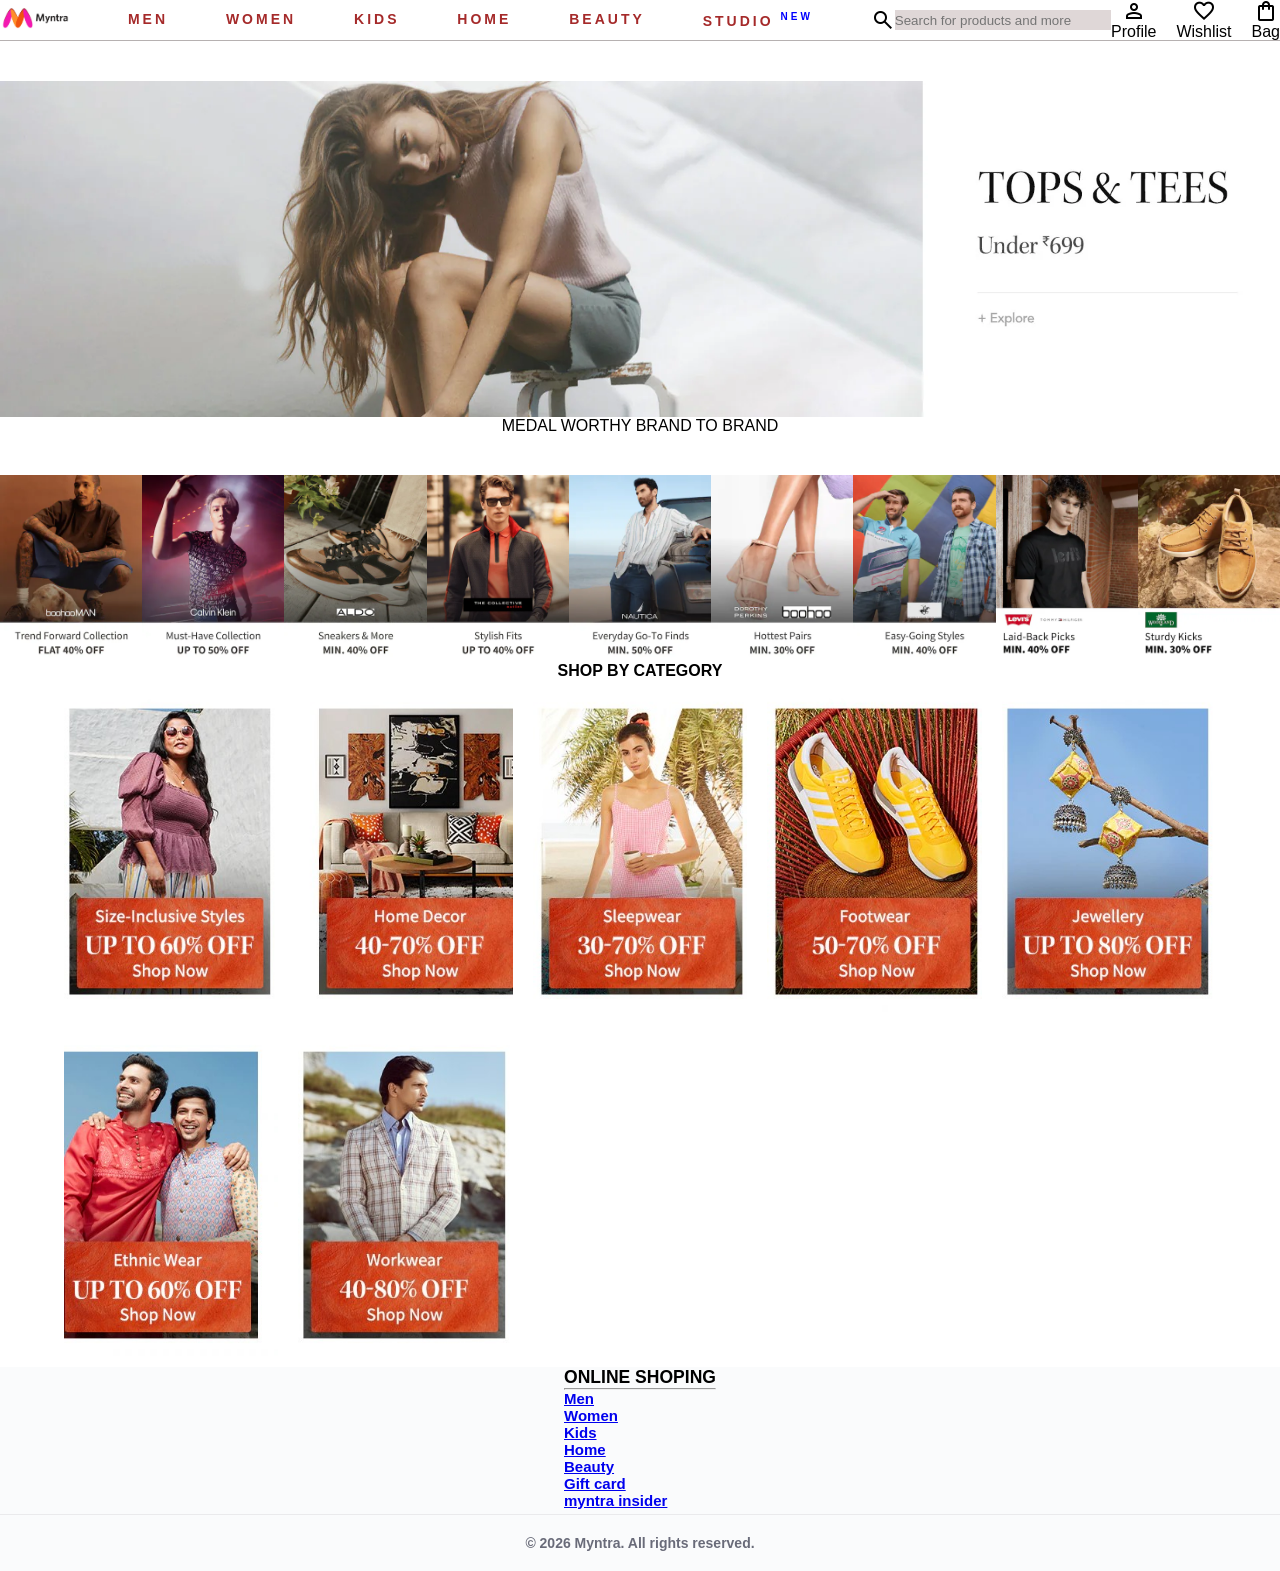
<file: index.html>
<!DOCTYPE html>
<html lang="en">
<head>
    <meta charset="UTF-8">
    <meta name="viewport" content="width=device-width, initial-scale=1.0">

    <title>Myntra Clone</title>

    <!-- Font Awesome CDN -->
    <link rel="stylesheet"
    href="https://cdnjs.cloudflare.com/ajax/libs/font-awesome/6.7.2/css/all.min.css">

    <!-- Google Material Symbols -->
    <link rel="stylesheet"
    href="https://fonts.googleapis.com/css2?family=Material+Symbols+Outlined">

    <!-- CSS File -->
    <link rel="stylesheet" href="style.css">
</head>

<body>

    <!-- Header -->
    <header>

        <div class="logo_container">
            <a href="#">
                <img class="myntra_home" src="images.png" alt="Myntra Home">
            </a>
        </div>

        <!-- Navigation Bar -->
        <nav class="nav_bar">
            <a href="#">Men</a>
            <a href="#">Women</a>
            <a href="#">Kids</a>
            <a href="#">Home</a>
            <a href="#">Beauty</a>
            <a href="#">Studio <sup>New</sup></a>
        </nav>

        <!-- Search Bar -->
        <div class="search_bar">
            <span class="material-symbols-outlined">search</span>

            <input class="search_input"
            placeholder="Search for products and more">
        </div>

        <!-- Action Bar -->
        <div class="action_bar">

            <div class="action_container">
                <span class="material-symbols-outlined">person</span>
                <span class="action_name">Profile</span>
            </div>

            <div class="action_container">
                <span class="material-symbols-outlined">favorite</span>
                <span class="action_name">Wishlist</span>
            </div>

            <div class="action_container">
                <span class="material-symbols-outlined">shopping_bag</span>
                <span class="action_name">Bag</span>
            </div>

        </div>

    </header>

    <!-- Main Section -->
    <main>

       <div class="banner_container">
    <img class="banner_img" src="banner.jpg" alt="Myntra Banner">
    <div class="category_heading"> MEDAL WORTHY BRAND TO BRAND</div>
</div>

      <div class="category_heading">

    <a href="#">
        <img class="sale_item" src="1.png" alt="Sale Item 1">
    </a>

    <a href="#">
        <img class="sale_item" src="2.png" alt="Sale Item 2">
    </a>

     <a href="#">
        <img class="sale_item" src="3.png" alt="Sale Item ">
    </a>
     <a href="#">
        <img class="sale_item" src="4.png" alt="Sale Item 2">
    </a>
     <a href="#">
        <img class="sale_item" src="5.png" alt="Sale Item 2">
    </a>
     <a href="#">
        <img class="sale_item" src="6.png" alt="Sale Item 2">
    </a>
     <a href="#">
        <img class="sale_item" src="7.png" alt="Sale Item 2">
    </a>
     <a href="#">
        <img class="sale_item" src="8.png" alt="Sale Item 2">
    </a>
     <a href="#">
        <img class="sale_item" src="9.png" alt="Sale Item 2">
    </a>
    </div>

    
    
<!-- Category Heading -->
<div class="category_heading">
   <b> SHOP BY CATEGORY
</div>

<!-- Category Items -->

<div class="category_items">

    <a href="#"><img class="sale_item" src="1.jpg" alt=""></a>
    <a href="#"><img class="sale_item" src="2.jpg" alt=""></a>
    <a href="#"><img class="sale_item" src="3.jpg" alt=""></a>
    <a href="#"><img class="sale_item" src="4.jpg" alt=""></a>
    <a href="#"><img class="sale_item" src="5.jpg" alt=""></a>
    <a href="#"><img class="sale_item" src="6.jpg" alt=""></a>
    <a href="#"><img class="sale_item" src="7.jpg" alt=""></a>

</div>




    </main>

    <!-- Footer -->
    <footer>

<div class="footer_container">
    <div class="footer_column">
<h3>ONLINE SHOPING</h3><hr>
<a href="#">Men</a>
            <a href="#">Women</a>
            <a href="#">Kids</a>
            <a href="#">Home</a>
            <a href="#">Beauty</a>
             <a href="#">Gift card</a>
            <a href="#">myntra insider</a>
</div>

</div>
 <div class="copyright">
     © 2026 Myntra. All rights reserved.
 </div>


    </footer>

</body>
</html>
</file>
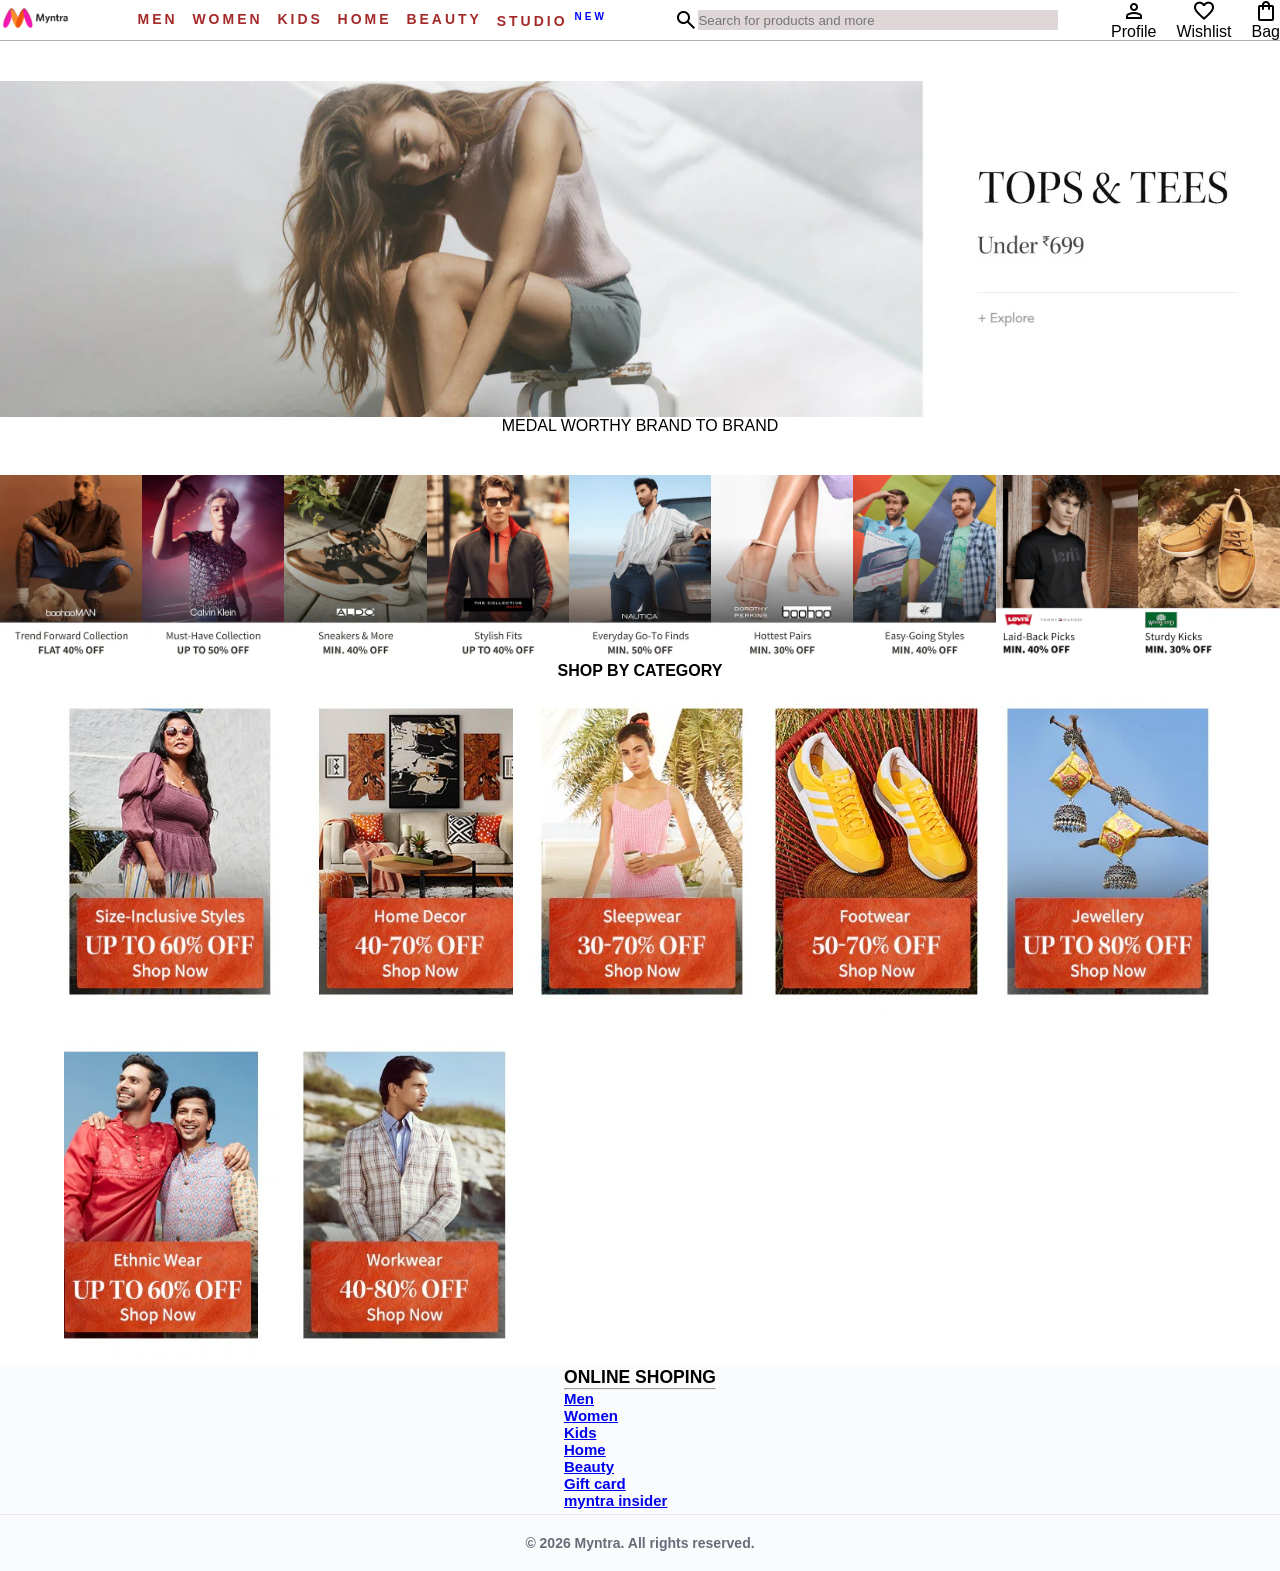
<file: web jorney/index.html>
<!DOCTYPE html>
<html lang="en">
<head>
    <meta charset="UTF-8">
    <meta name="viewport" content="width=device-width, initial-scale=1.0">

    <title>Myntra Clone</title>

    <!-- Font Awesome CDN -->
    <link rel="stylesheet"
    href="https://cdnjs.cloudflare.com/ajax/libs/font-awesome/6.7.2/css/all.min.css">

    <!-- Google Material Symbols -->
    <link rel="stylesheet"
    href="https://fonts.googleapis.com/css2?family=Material+Symbols+Outlined">

    <!-- CSS File -->
    <link rel="stylesheet" href="style.css">
</head>

<body>

    <!-- Header -->
    <header>

        <div class="logo_container">
            <a href="#">
                <img class="myntra_home" src="images.png" alt="Myntra Home">
            </a>
        </div>

        <!-- Navigation Bar -->
        <nav class="nav_bar">
            <a href="#">Men</a>
            <a href="#">Women</a>
            <a href="#">Kids</a>
            <a href="#">Home</a>
            <a href="#">Beauty</a>
            <a href="#">Studio <sup>New</sup></a>
        </nav>

        <!-- Search Bar -->
        <div class="search_bar">
            <span class="material-symbols-outlined">search</span>

            <input class="search_input"
            placeholder="Search for products and more">
        </div>

        <!-- Action Bar -->
        <div class="action_bar">

            <div class="action_container">
                <span class="material-symbols-outlined">person</span>
                <span class="action_name">Profile</span>
            </div>

            <div class="action_container">
                <span class="material-symbols-outlined">favorite</span>
                <span class="action_name">Wishlist</span>
            </div>

            <div class="action_container">
                <span class="material-symbols-outlined">shopping_bag</span>
                <span class="action_name">Bag</span>
            </div>

        </div>

    </header>

    <!-- Main Section -->
    <main>

       <div class="banner_container">
    <img class="banner_img" src="banner.jpg" alt="Myntra Banner">
    <div class="category_heading"> MEDAL WORTHY BRAND TO BRAND</div>
</div>

      <div class="category_heading">

    <a href="#">
        <img class="sale_item" src="1.png" alt="Sale Item 1">
    </a>

    <a href="#">
        <img class="sale_item" src="2.png" alt="Sale Item 2">
    </a>

     <a href="#">
        <img class="sale_item" src="3.png" alt="Sale Item ">
    </a>
     <a href="#">
        <img class="sale_item" src="4.png" alt="Sale Item 2">
    </a>
     <a href="#">
        <img class="sale_item" src="5.png" alt="Sale Item 2">
    </a>
     <a href="#">
        <img class="sale_item" src="6.png" alt="Sale Item 2">
    </a>
     <a href="#">
        <img class="sale_item" src="7.png" alt="Sale Item 2">
    </a>
     <a href="#">
        <img class="sale_item" src="8.png" alt="Sale Item 2">
    </a>
     <a href="#">
        <img class="sale_item" src="9.png" alt="Sale Item 2">
    </a>
    </div>

    
    
<!-- Category Heading -->
<div class="category_heading">
   <b> SHOP BY CATEGORY
</div>

<!-- Category Items -->

<div class="category_items">

    <a href="#"><img class="sale_item" src="1.jpg" alt=""></a>
    <a href="#"><img class="sale_item" src="2.jpg" alt=""></a>
    <a href="#"><img class="sale_item" src="3.jpg" alt=""></a>
    <a href="#"><img class="sale_item" src="4.jpg" alt=""></a>
    <a href="#"><img class="sale_item" src="5.jpg" alt=""></a>
    <a href="#"><img class="sale_item" src="6.jpg" alt=""></a>
    <a href="#"><img class="sale_item" src="7.jpg" alt=""></a>

</div>




    </main>

    <!-- Footer -->
    <footer>

<div class="footer_container">
    <div class="footer_column">
<h3>ONLINE SHOPING</h3><hr>
<a href="#">Men</a>
            <a href="#">Women</a>
            <a href="#">Kids</a>
            <a href="#">Home</a>
            <a href="#">Beauty</a>
             <a href="#">Gift card</a>
            <a href="#">myntra insider</a>
</div>

</div>
 <div class="copyright">
     © 2026 Myntra. All rights reserved.
 </div>


    </footer>

</body>
</html>
</file>
<file: style.css>
*{
margin: 0;
padding: 0;
font-family: Assistant, -apple-system, BlinkMacSystemFont, "Segoe UI",
Roboto, Helvetica, Arial, sans-serif;
}
header{
    display: flex;
    background-color:#ffffff;
    height: 40px;
    justify-content: space-between;
    align-items: center;
    border-bottom:1px solid #b6b1b1;
    
}
.myntra_home{
    height: 30px;
    width: 70px;
    object-fit: contain;
     
}
.nav_bar{
    display: flex;
    width: 100%;
    min-width: 0;
    justify-content: space-evenly;
     
}
  .nav_bar a{
    font-size: 14px;
    letter-spacing: 3px;
    color:brown;
    font-weight: 700;
    text-transform: uppercase ;
    text-decoration: none;
  }
  .nav_bar a:hover{
    border-bottom: 2px solid orchid;

  }
.nav_bar a sup{
    color: blue;
    font-size: 10px;
}
.search_icon{
    box-sizing: content-box; 
    height: 20px;
    background-color: white;
    padding: 10px;



}
 .search_input{
    color: black;
    background-color: rgb(223, 215, 215);
    flex-grow: 1;
    height: 20px;
    width: 30px;
    border: 0px;

 }
 .search_bar{
    height: 40px;
    min-width: 0;
    width: 30%;
    display: flex;
 align-items: center;
 }
.material-symbols-outlined{
    font-family:'material symbols outlined' ;
    font-size: 24px;
    font-weight: 400;
    font-style: normal;
    text-decoration: none;
}
.action_bar {
    display: flex;
    justify-content: space-evenly;
    align-items: center;
    gap: 20px;
}

.action_container {
    display: flex;
    flex-direction: column;
    align-items: center;
}
.banner_container {
    margin: 40px 0;
}

.banner_img {
    width: 100%;
    height: auto;
    display: block;
}


.category_items {
    display: grid;
    grid-template-columns: repeat(5, 1fr);
    gap: 20px;
    padding: 10px 5%;
}

.sale_item {
    width: 100%;
    height: auto;
    display: block;
}
.category_heading{
    min-width: 200px;
    display: flex;
    justify-content: space-evenly;

}
.footer_container{
    padding: 30px,0px,40px,0px;
    background-color: #fafbfc;
    display: flex;
    justify-content: space-evenly;
}
.footer_column{
    display: flex;
    flex-direction: column;
    font-size: 15px;
    padding-bottom: 5px;
    text-decoration: none;

}
.copyright {
    text-align: center;
    color: #696b79;
    background-color: #fafbfc;
    padding: 20px 40px;
    font-size: 14px;
    border-top: 1px solid #eaeaec;
}
.container {
    display: flex;
    justify-content: space-between;
    padding: 20px;
}



*{
margin: 0;
padding: 0;
font-family: Assistant, -apple-system, BlinkMacSystemFont, "Segoe UI",
Roboto, Helvetica, Arial, sans-serif;
}
header{
    display: flex;
    background-color:#ffffff;
    height: 40px;
    justify-content: space-between;
    align-items: center;
    border-bottom:1px solid #b6b1b1;
    
}
.myntra_home{
    height: 30px;
    width: 70px;
    object-fit: contain;
     
}
.nav_bar{
    display: flex;
    min-width: 499px;
    justify-content: space-evenly;
     
}
  .nav_bar a{
    font-size: 14px;
    letter-spacing: 3px;
    color:brown;
    font-weight: 700;
    text-transform: uppercase ;
    text-decoration: none;
  }
  .nav_bar a:hover{
    border-bottom: 2px solid orchid;

  }
.nav_bar a sup{
    color: blue;
    font-size: 10px;
}
.search_icon{
    box-sizing: content-box; 
    height: 20px;
    background-color: white;
    padding: 10px;



}
 .search_input{
    color: black;
    background-color: rgb(223, 215, 215);
    flex-grow: 1;
    height: 20px;
    width: 30px;
    border: 0px;

 }
 .search_bar{
    height: 40px;
    min-width: 200px;
    width: 30%;
    display: flex;
 align-items: center;
 }
.material-symbols-outlined{
    font-family:'material symbols outlined' ;
    font-size: 24px;
    font-weight: 400;
    font-style: normal;
    text-decoration: none;
}
.action_bar {
    display: flex;
    justify-content: space-evenly;
    align-items: center;
    gap: 20px;
}

.action_container {
    display: flex;
    flex-direction: column;
    align-items: center;
}
.banner_container {
    margin: 40px 0;
}

.banner_img {
    width: 100%;
    height: auto;
    display: block;
}


.category_items {
    display: grid;
    grid-template-columns: repeat(5, 1fr);
    gap: 20px;
    padding: 10px 5%;
}

.sale_item {
    width: 100%;
    height: auto;
    display: block;
}
.category_heading{
    min_width: 200px;
    display: flex;
    justify-content: space-evenly;

}
.footer_container{
    padding: 30px,0px,40px,0px;
    background-color: #fafbfc;
    display: flex;
    justify-content: space-evenly;
}
.footer_column{
    display: flex;
    flex-direction: column;
    font-size: 15px;
    padding-bottom: 5px;
    text-decoration: none;

}
.copyright {
    text-align: center;
    color: #696b79;
    background-color: #fafbfc;
    padding: 20px 40px;
    font-size: 14px;
    border-top: 1px solid #eaeaec;
}
.container {
    display: flex;
    justify-content: space-between;
    padding: 20px;
}



@media (max-width: 768px) {

    .navbar {
        flex-wrap: wrap;
    }

    .banner {
        flex-direction: column;
    }

    .category-container {
        display: grid;
        grid-template-columns: repeat(2, 1fr);
        gap: 10px;
    }

    img {
        max-width: 100%;
        height: auto;
    }

}
</file>
<file: web jorney/style.css>
*{
margin: 0;
padding: 0;
font-family: Assistant, -apple-system, BlinkMacSystemFont, "Segoe UI",
Roboto, Helvetica, Arial, sans-serif;
}
header{
    display: flex;
    background-color:#ffffff;
    height: 40px;
    justify-content: space-between;
    align-items: center;
    border-bottom:1px solid #b6b1b1;
    
}
.myntra_home{
    height: 30px;
    width: 70px;
    object-fit: contain;
     
}
.nav_bar{
    display: flex;
    min-width: 499px;
    justify-content: space-evenly;
     
}
  .nav_bar a{
    font-size: 14px;
    letter-spacing: 3px;
    color:brown;
    font-weight: 700;
    text-transform: uppercase ;
    text-decoration: none;
  }
  .nav_bar a:hover{
    border-bottom: 2px solid orchid;

  }
.nav_bar a sup{
    color: blue;
    font-size: 10px;
}
.search_icon{
    box-sizing: content-box; 
    height: 20px;
    background-color: white;
    padding: 10px;



}
 .search_input{
    color: black;
    background-color: rgb(223, 215, 215);
    flex-grow: 1;
    height: 20px;
    width: 30px;
    border: 0px;

 }
 .search_bar{
    height: 40px;
    min-width: 200px;
    width: 30%;
    display: flex;
 align-items: center;
 }
.material-symbols-outlined{
    font-family:'material symbols outlined' ;
    font-size: 24px;
    font-weight: 400;
    font-style: normal;
    text-decoration: none;
}
.action_bar {
    display: flex;
    justify-content: space-evenly;
    align-items: center;
    gap: 20px;
}

.action_container {
    display: flex;
    flex-direction: column;
    align-items: center;
}
.banner_container {
    margin: 40px 0;
}

.banner_img {
    width: 100%;
    height: auto;
    display: block;
}


.category_items {
    display: grid;
    grid-template-columns: repeat(5, 1fr);
    gap: 20px;
    padding: 10px 5%;
}

.sale_item {
    width: 100%;
    height: auto;
    display: block;
}
.category_heading{
    min_width: 200px;
    display: flex;
    justify-content: space-evenly;

}
.footer_container{
    padding: 30px,0px,40px,0px;
    background-color: #fafbfc;
    display: flex;
    justify-content: space-evenly;
}
.footer_column{
    display: flex;
    flex-direction: column;
    font-size: 15px;
    padding-bottom: 5px;
    text-decoration: none;

}
.copyright {
    text-align: center;
    color: #696b79;
    background-color: #fafbfc;
    padding: 20px 40px;
    font-size: 14px;
    border-top: 1px solid #eaeaec;
}
</file>
